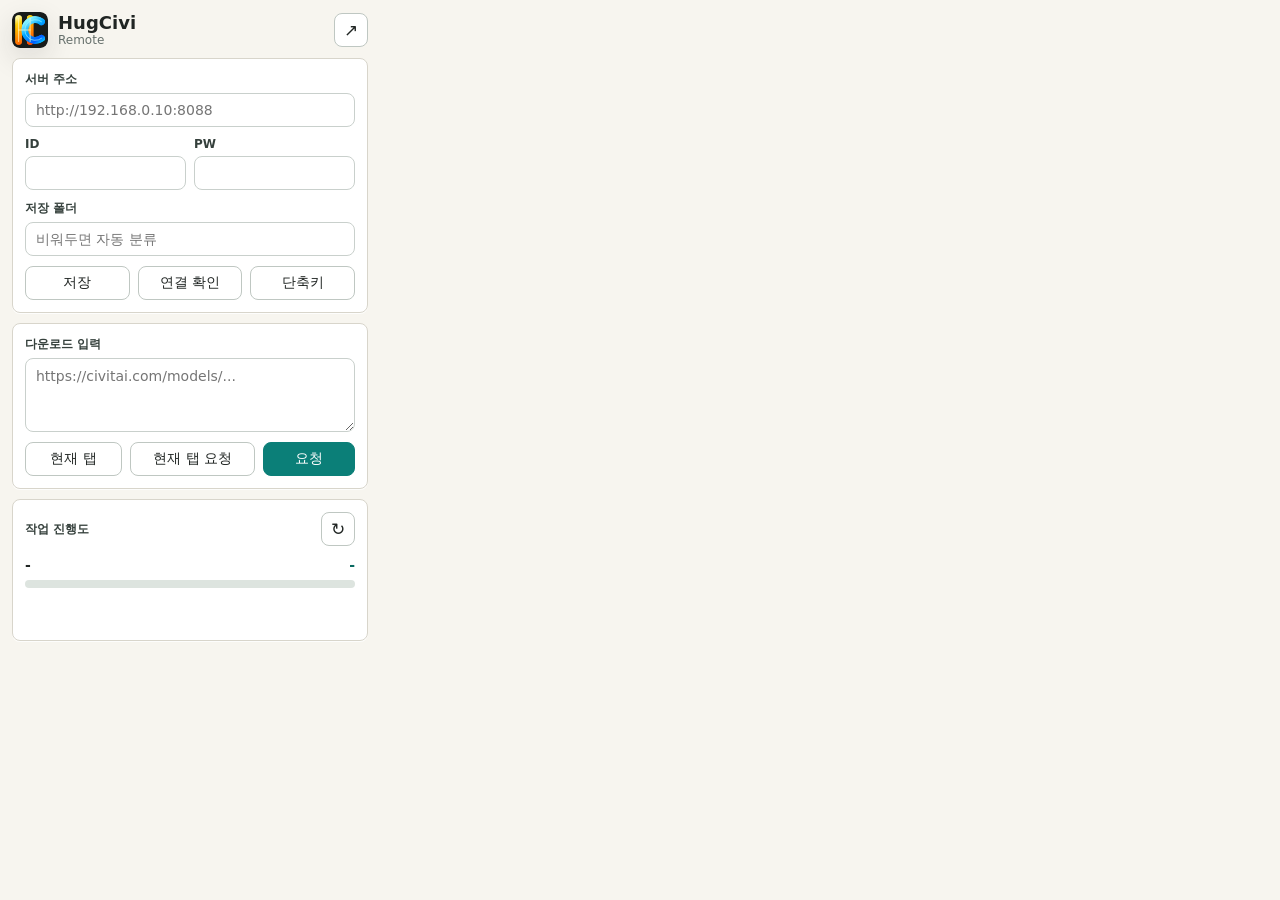
<file: chrome-extension/popup.html>
<!doctype html>
<html lang="ko">
<head>
  <meta charset="utf-8">
  <meta name="viewport" content="width=device-width, initial-scale=1">
  <title>HugCivi Remote</title>
  <link rel="stylesheet" href="popup.css">
</head>
<body>
  <main class="shell">
    <header class="topbar">
      <div class="brand">
        <img src="icons/hugcivi.svg" alt="">
        <div>
          <h1>HugCivi</h1>
          <span>Remote</span>
        </div>
      </div>
      <button id="open-server" class="icon-button" type="button" title="서버 열기" aria-label="서버 열기">↗</button>
    </header>

    <section class="panel">
      <div class="field">
        <label for="server-url">서버 주소</label>
        <input id="server-url" type="url" inputmode="url" placeholder="http://192.168.0.10:8088" autocomplete="url">
      </div>

      <div class="split">
        <div class="field">
          <label for="username">ID</label>
          <input id="username" type="text" autocomplete="username">
        </div>
        <div class="field">
          <label for="password">PW</label>
          <input id="password" type="password" autocomplete="current-password">
        </div>
      </div>

      <div class="field">
        <label for="target-subdir">저장 폴더</label>
        <input id="target-subdir" type="text" placeholder="비워두면 자동 분류">
      </div>

      <div class="button-row">
        <button id="save-settings" type="button">저장</button>
        <button id="test-connection" type="button">연결 확인</button>
        <button id="open-shortcuts" type="button">단축키</button>
      </div>
    </section>

    <section class="panel">
      <div class="field">
        <label for="download-input">다운로드 입력</label>
        <textarea id="download-input" rows="3" spellcheck="false" placeholder="https://civitai.com/models/..."></textarea>
      </div>

      <div class="button-row request-row">
        <button id="use-current-tab" type="button">현재 탭</button>
        <button id="send-current-tab" type="button">현재 탭 요청</button>
        <button id="submit-input" class="primary" type="button">요청</button>
      </div>
    </section>

    <section class="panel progress-panel">
      <div class="section-head">
        <h2>작업 진행도</h2>
        <button id="refresh-jobs" class="icon-button" type="button" title="새로고침" aria-label="새로고침">↻</button>
      </div>

      <div class="overview">
        <div class="overview-line">
          <strong id="overall-label">-</strong>
          <span id="overall-percent">-</span>
        </div>
        <div id="overall-bar" class="progress-bar">
          <span></span>
        </div>
        <div id="job-counts" class="counts"></div>
      </div>

      <div id="activity" class="activity" hidden></div>
      <div id="jobs-list" class="jobs-list"></div>
    </section>

    <div id="status" class="status-line" role="status" aria-live="polite"></div>
  </main>

  <script src="shared.js"></script>
  <script src="popup.js"></script>
</body>
</html>
</file>
<file: chrome-extension/popup.css>
:root {
  color-scheme: light;
  --bg: #f7f5ef;
  --panel: #ffffff;
  --panel-subtle: #f2f0ea;
  --text: #202523;
  --muted: #66706c;
  --line: #d8d5cb;
  --accent: #0b7f78;
  --accent-strong: #096961;
  --warm: #d87416;
  --danger: #b42318;
  --shadow: 0 10px 28px rgba(32, 37, 35, .12);
}

* {
  box-sizing: border-box;
}

html,
body {
  margin: 0;
  min-width: 380px;
  width: 380px;
  min-height: 580px;
  background: var(--bg);
  color: var(--text);
  font-family: ui-sans-serif, system-ui, -apple-system, BlinkMacSystemFont, "Segoe UI", sans-serif;
  font-size: 14px;
  letter-spacing: 0;
}

button,
input,
textarea {
  font: inherit;
  letter-spacing: 0;
}

button {
  min-height: 34px;
  border: 1px solid #bfc7c2;
  border-radius: 8px;
  background: #ffffff;
  color: var(--text);
  cursor: pointer;
  white-space: nowrap;
}

button:hover {
  border-color: #8d9893;
  background: #f8faf9;
}

button:disabled {
  cursor: not-allowed;
  opacity: .58;
}

.primary {
  border-color: var(--accent);
  background: var(--accent);
  color: #ffffff;
}

.primary:hover {
  border-color: var(--accent-strong);
  background: var(--accent-strong);
}

.shell {
  display: grid;
  gap: 10px;
  padding: 12px;
}

.topbar {
  display: flex;
  align-items: center;
  justify-content: space-between;
}

.brand {
  display: flex;
  min-width: 0;
  align-items: center;
  gap: 10px;
}

.brand img {
  width: 36px;
  height: 36px;
  border-radius: 8px;
  box-shadow: var(--shadow);
}

.brand h1 {
  margin: 0;
  font-size: 18px;
  line-height: 1.1;
}

.brand span {
  display: block;
  color: var(--muted);
  font-size: 12px;
  line-height: 1.2;
}

.panel {
  display: grid;
  gap: 10px;
  padding: 12px;
  border: 1px solid var(--line);
  border-radius: 8px;
  background: var(--panel);
  box-shadow: 0 1px 0 rgba(255, 255, 255, .8);
}

.field {
  display: grid;
  gap: 5px;
  min-width: 0;
}

label,
.section-head h2 {
  color: #35403c;
  font-size: 12px;
  font-weight: 700;
}

input,
textarea {
  width: 100%;
  min-width: 0;
  border: 1px solid #c9d0cc;
  border-radius: 8px;
  background: #ffffff;
  color: var(--text);
  outline: none;
}

input {
  height: 34px;
  padding: 0 10px;
}

textarea {
  min-height: 74px;
  max-height: 132px;
  resize: vertical;
  padding: 9px 10px;
}

input:focus,
textarea:focus {
  border-color: var(--accent);
  box-shadow: 0 0 0 3px rgba(11, 127, 120, .16);
}

.split {
  display: grid;
  grid-template-columns: minmax(0, 1fr) minmax(0, 1fr);
  gap: 8px;
}

.button-row {
  display: grid;
  grid-template-columns: repeat(3, minmax(0, 1fr));
  gap: 8px;
}

.request-row {
  grid-template-columns: minmax(0, .9fr) minmax(0, 1.15fr) minmax(0, .85fr);
}

.icon-button {
  display: inline-grid;
  width: 34px;
  min-width: 34px;
  padding: 0;
  place-items: center;
  font-size: 17px;
  line-height: 1;
}

.progress-panel {
  gap: 11px;
}

.section-head {
  display: flex;
  align-items: center;
  justify-content: space-between;
  gap: 10px;
}

.section-head h2 {
  margin: 0;
}

.overview {
  display: grid;
  gap: 7px;
}

.overview-line {
  display: flex;
  align-items: baseline;
  justify-content: space-between;
  gap: 12px;
}

.overview-line strong,
.overview-line span {
  overflow: hidden;
  text-overflow: ellipsis;
  white-space: nowrap;
}

.overview-line span {
  color: var(--accent-strong);
  font-weight: 700;
}

.progress-bar {
  position: relative;
  overflow: hidden;
  height: 8px;
  border-radius: 8px;
  background: #dde4df;
}

.progress-bar span {
  display: block;
  width: 0;
  height: 100%;
  border-radius: inherit;
  background: var(--accent);
  transition: width .18s ease;
}

.progress-bar.indeterminate span {
  width: 42%;
  background: var(--warm);
}

.counts {
  display: flex;
  min-height: 22px;
  flex-wrap: wrap;
  gap: 5px;
}

.count-pill,
.job-status {
  display: inline-flex;
  align-items: center;
  min-height: 22px;
  border-radius: 8px;
  padding: 2px 7px;
  background: var(--panel-subtle);
  color: #46504c;
  font-size: 12px;
  font-weight: 700;
}

.job-status.running {
  background: rgba(11, 127, 120, .12);
  color: var(--accent-strong);
}

.job-status.queued,
.job-status.paused {
  background: rgba(216, 116, 22, .14);
  color: #8a4a0a;
}

.job-status.failed,
.job-status.canceled {
  background: rgba(180, 35, 24, .12);
  color: var(--danger);
}

.job-status.done {
  background: rgba(36, 122, 71, .12);
  color: #247a47;
}

.activity {
  overflow: hidden;
  border-left: 3px solid var(--accent);
  padding: 7px 9px;
  background: #eef7f5;
  color: #28413d;
  font-size: 12px;
  text-overflow: ellipsis;
  white-space: nowrap;
}

.activity.error {
  border-left-color: var(--danger);
  background: #fff1ef;
  color: var(--danger);
}

.jobs-list {
  display: grid;
  gap: 7px;
  max-height: 190px;
  overflow: auto;
  padding-right: 2px;
}

.job-row {
  display: grid;
  gap: 6px;
  border: 1px solid #e2e0d8;
  border-radius: 8px;
  padding: 8px;
  background: #fffefa;
}

.job-top {
  display: flex;
  align-items: center;
  justify-content: space-between;
  gap: 8px;
}

.job-title {
  overflow: hidden;
  color: var(--text);
  font-weight: 700;
  text-overflow: ellipsis;
  white-space: nowrap;
}

.job-meta {
  display: flex;
  justify-content: space-between;
  gap: 8px;
  color: var(--muted);
  font-size: 12px;
}

.job-meta span {
  overflow: hidden;
  text-overflow: ellipsis;
  white-space: nowrap;
}

.empty {
  border: 1px dashed #c7c2b6;
  border-radius: 8px;
  padding: 18px 10px;
  color: var(--muted);
  text-align: center;
}

.status-line {
  min-height: 18px;
  color: var(--muted);
  font-size: 12px;
}

.status-line.error {
  color: var(--danger);
}
</file>
